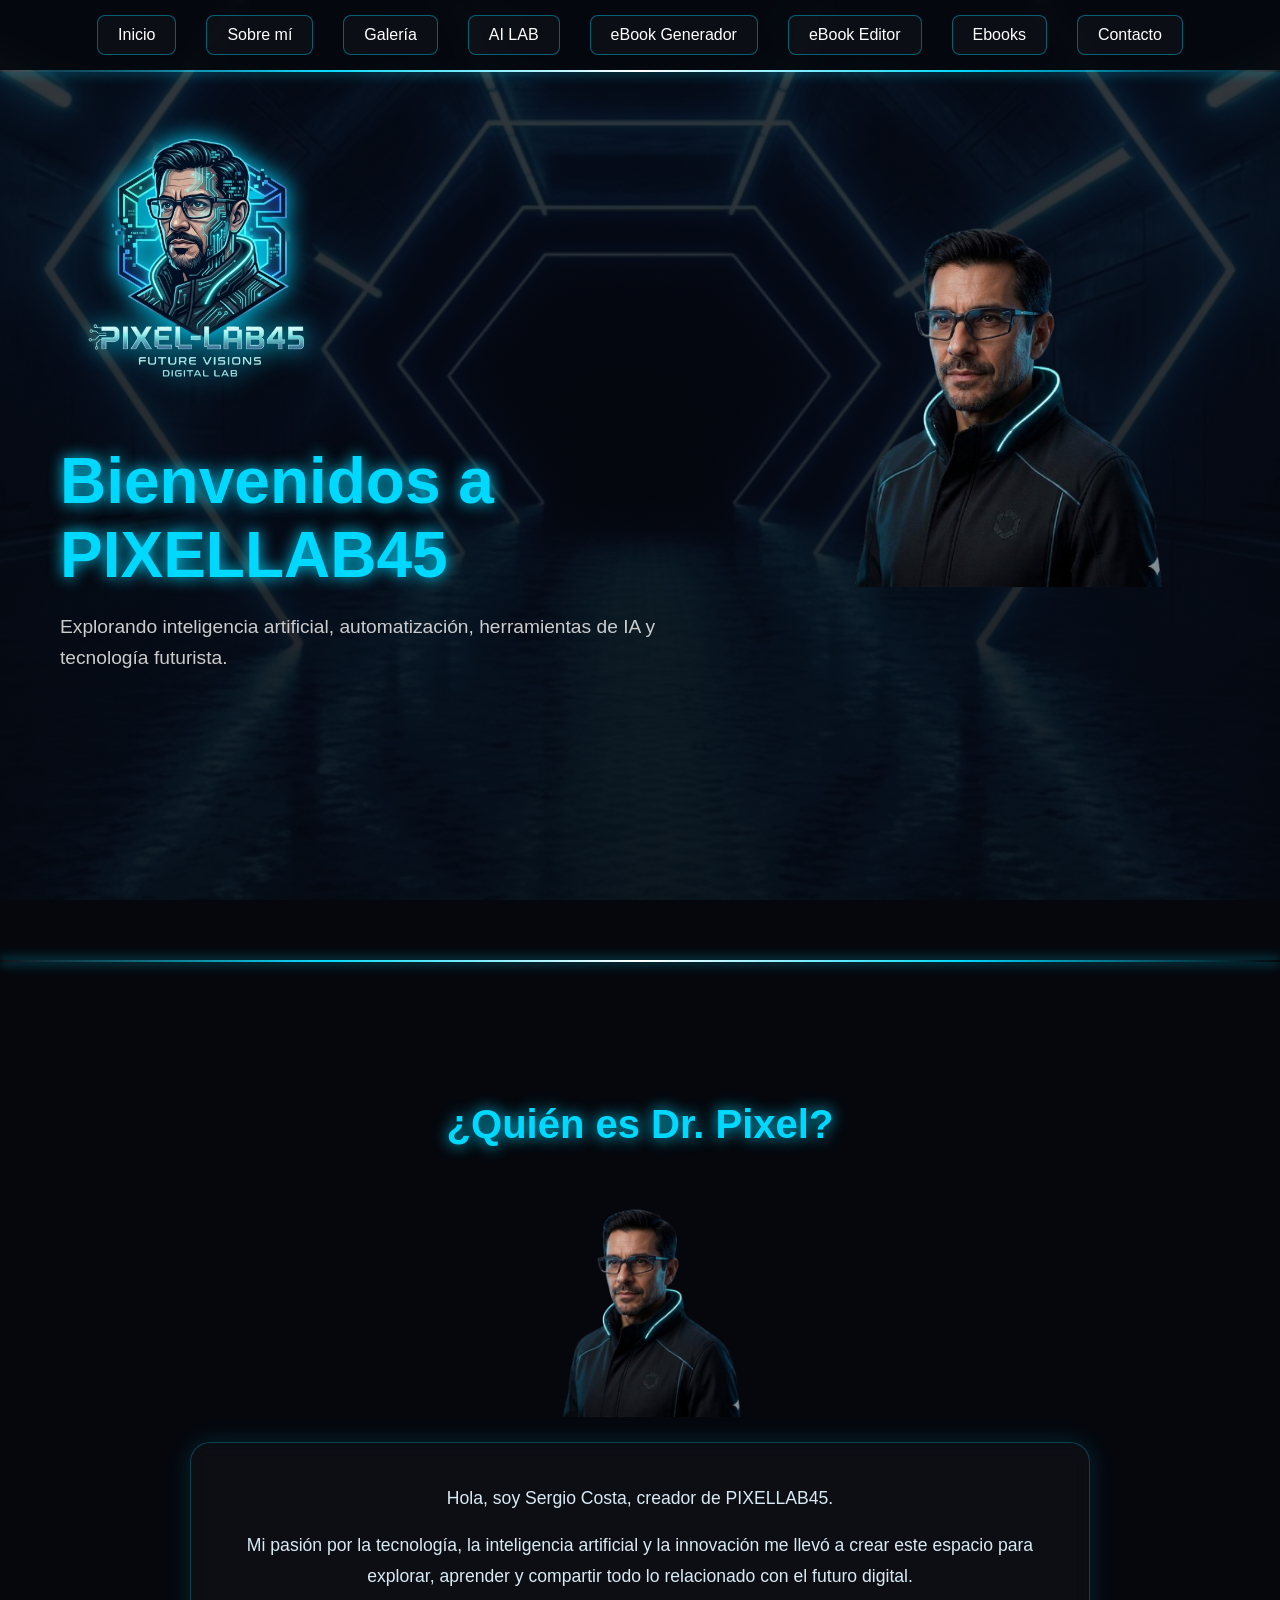
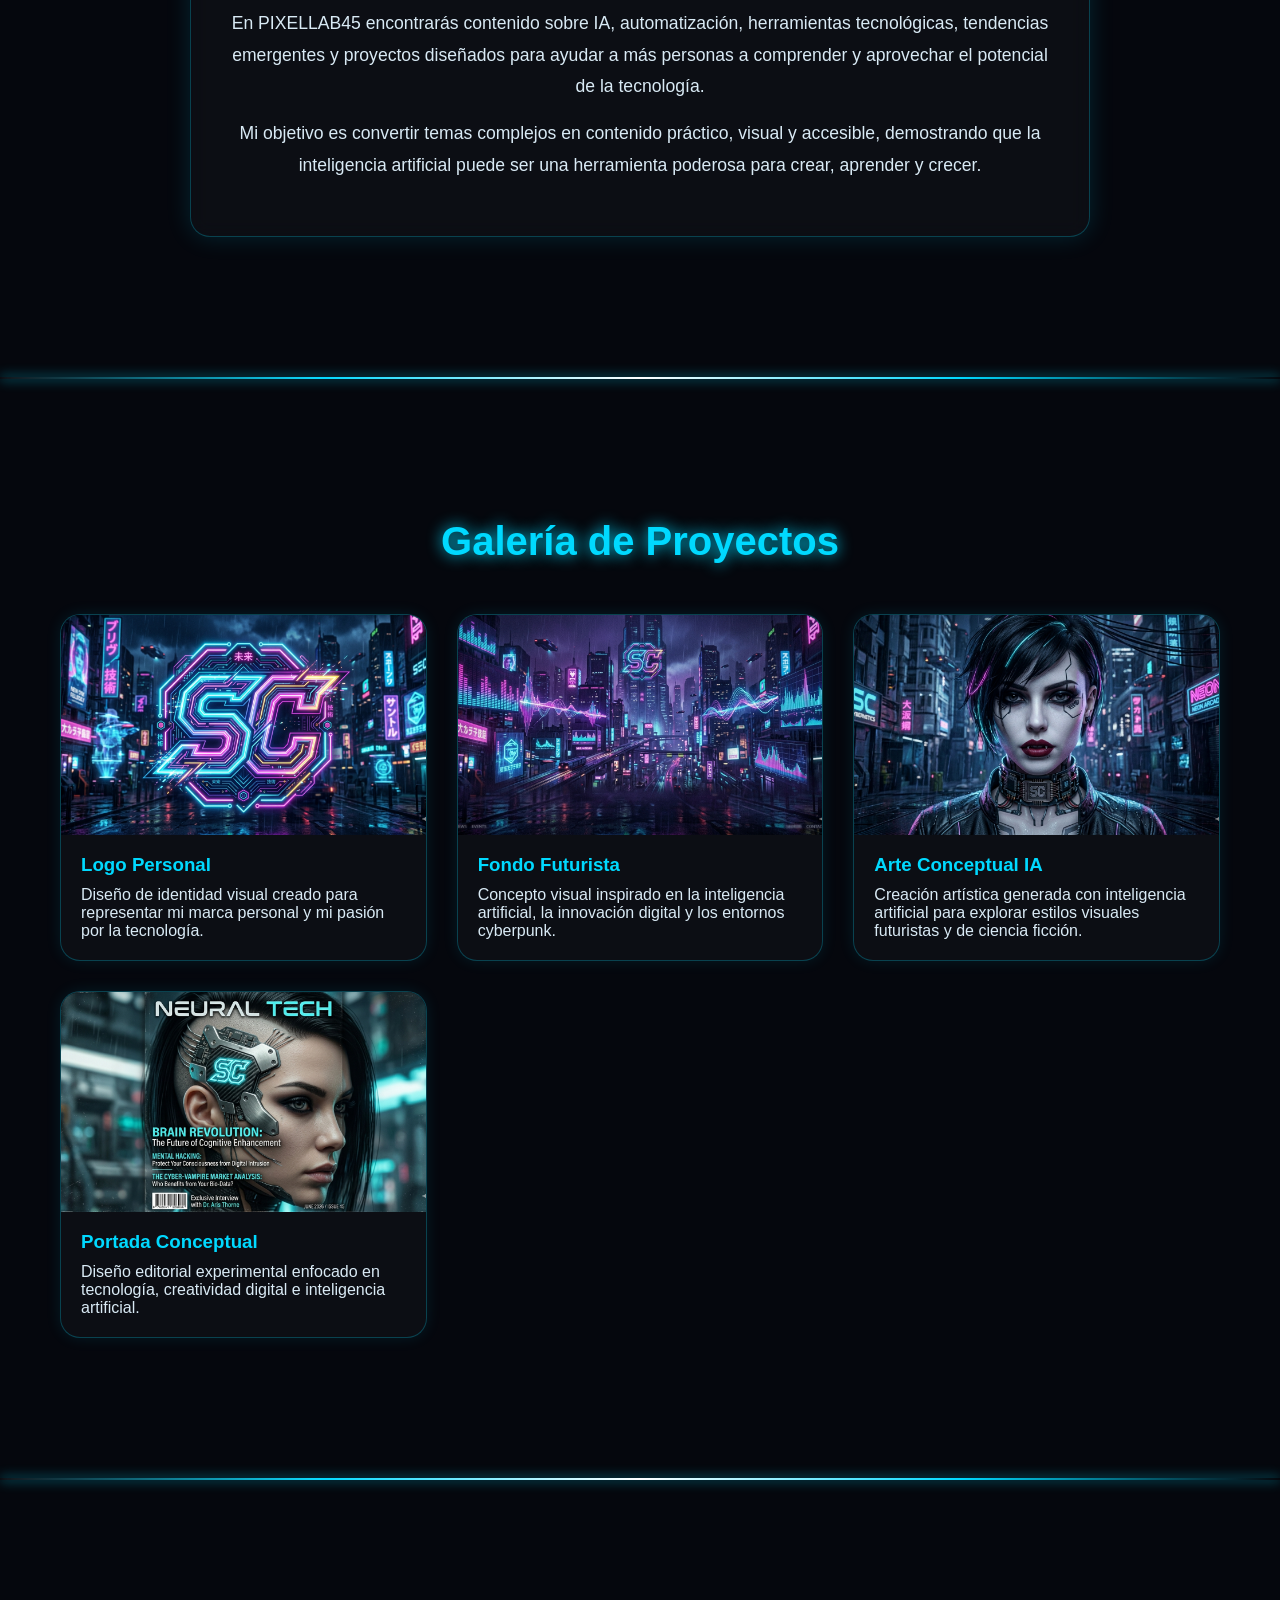
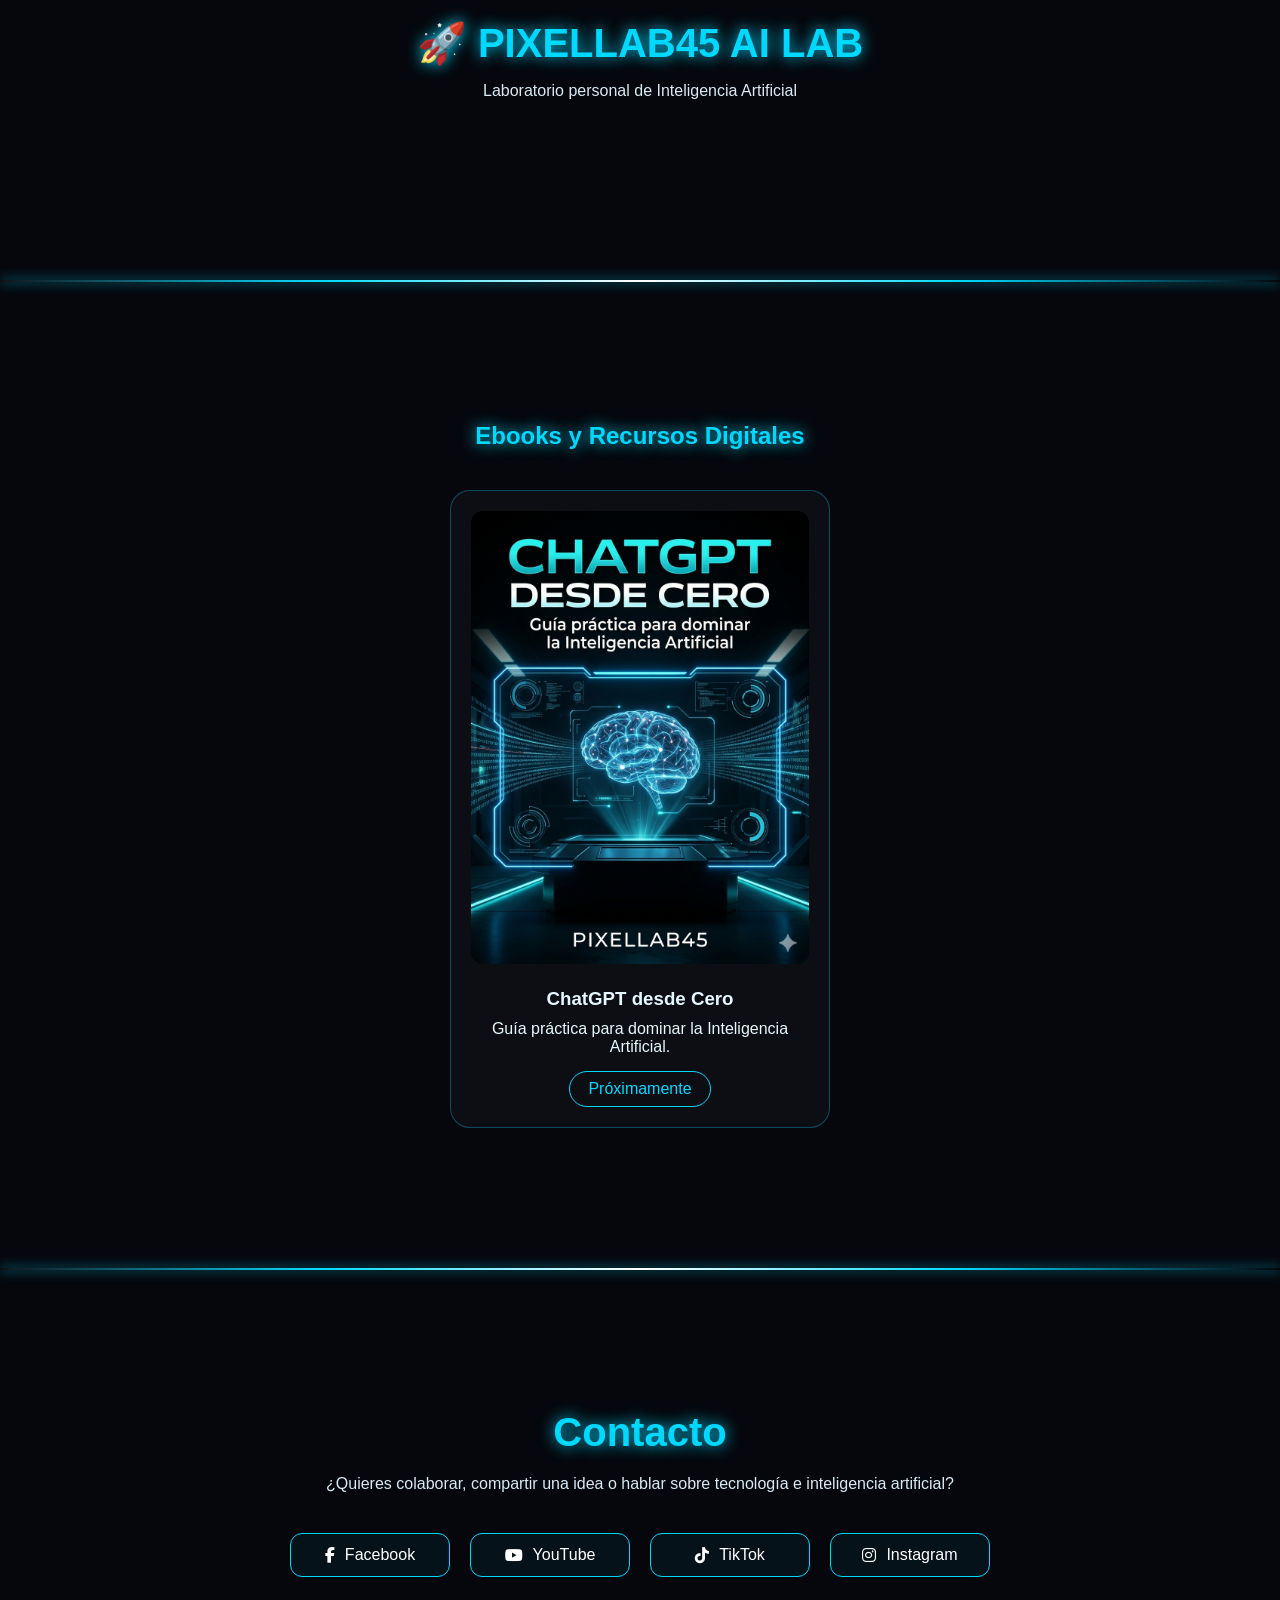
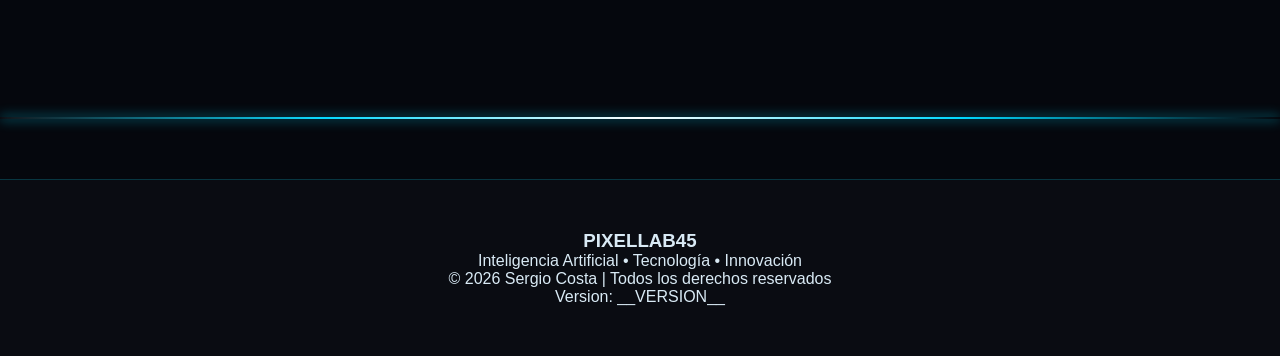
<file: index.html>
<!DOCTYPE html>  
<html lang="es">

<head>
  <meta charset="UTF-8">
 <meta name="viewport" content="width=device-width, initial-scale=1.0">

  <title>PIXELLAB45</title>

 
<link rel="stylesheet" href="ailab.css?v=__VERSION__">

<link rel="stylesheet" href="generador.css?v=__VERSION__">

<link rel="stylesheet" href="editor.css?v=__VERSION__">
  <link
    rel="stylesheet"
    href="https://cdnjs.cloudflare.com/ajax/libs/font-awesome/6.4.0/css/all.min.css">
</head>

<body>

  <!-- NAVBAR -->
  <header class="navbar">
    <button class="menu-toggle" onclick="toggleMenu()">
  ☰
    </button>
    <nav class="nav-links">
      <a href="#inicio">Inicio</a>
      <a href="#sobre-mi">Sobre mí</a>
      <a href="#galeria">Galería</a>
      <a href="ailab.html">AI LAB</a>
      <a href="generador.html">eBook Generador</a>
      <a href="editor.html">eBook Editor</a>
      <a href="#ebooks">Ebooks</a>
      <a href="#contacto">Contacto</a>
    </nav>
  </header>

  <!-- DIVISORIA -->
  <div class="divider"></div>

  <!-- HERO -->
  <section id="inicio" class="hero">
<div class="hero-content">

  <div class="hero-content">

  <div class="hero-left">

    <img
      src="assets/img/logo.png"
      alt="PIXELLAB45 Logo"
      class="hero-logo">

    <div class="hero-text">

      <h1>Bienvenidos a PIXELLAB45</h1>

      <p>
        Explorando inteligencia artificial,
        automatización, herramientas de IA
        y tecnología futurista.
      </p>

    </div>

  </div>

  <div class="hero-right">

    <img
      src="assets/img/avatar.png"
      alt="Avatar PIXELLAB45"
      class="avatar">

  </div>

</div>

</section>
  <div class="section-divider"></div>
  <section id="sobre-mi" class="about">

  <h2>¿Quién es Dr. Pixel?</h2>

    <img
      src="assets/img/avatar.png"
      alt="Dr. Pixel"
      class="about-avatar">
  <div class="about-card">

    <div class="about-text">
<p>
  Hola, soy Sergio Costa, creador de PIXELLAB45.
</p>

<p>
  Mi pasión por la tecnología, la inteligencia artificial y la innovación me llevó a crear este espacio para explorar, aprender y compartir todo lo relacionado con el futuro digital.
</p>

<p>
  En PIXELLAB45 encontrarás contenido sobre IA, automatización, herramientas tecnológicas, tendencias emergentes y proyectos diseñados para ayudar a más personas a comprender y aprovechar el potencial de la tecnología.
</p>

<p>
  Mi objetivo es convertir temas complejos en contenido práctico, visual y accesible, demostrando que la inteligencia artificial puede ser una herramienta poderosa para crear, aprender y crecer.
</p>

    </div>

  </div>

</section>

<div class="section-divider"></div>
  <section id="galeria" class="gallery">

  <h2>Galería de Proyectos</h2>

  <div class="gallery-grid">

    <div class="project-card">
  <img src="assets/img/projecto1.png" alt="Logo Personal">
  <h3>Logo Personal</h3>
  <p>Diseño de identidad visual creado para representar mi marca personal y mi pasión por la tecnología.</p>
</div>

<div class="project-card">
  <img src="assets/img/projecto2.png" alt="Fondo Futurista">
  <h3>Fondo Futurista</h3>
  <p>Concepto visual inspirado en la inteligencia artificial, la innovación digital y los entornos cyberpunk.</p>
</div>

<div class="project-card">
  <img src="assets/img/projecto3.png" alt="Arte Conceptual IA">
  <h3>Arte Conceptual IA</h3>
  <p>Creación artística generada con inteligencia artificial para explorar estilos visuales futuristas y de ciencia ficción.</p>
</div>

<div class="project-card">
  <img src="assets/img/projecto4.png" alt="Portada Conceptual">
  <h3>Portada Conceptual</h3>
  <p>Diseño editorial experimental enfocado en tecnología, creatividad digital e inteligencia artificial.</p>
</div>
  </div>

</section>
  <div class="section-divider"></div>

<section id="ai-lab" class="ai-lab">

  <h2>🚀 PIXELLAB45 AI LAB</h2>

  <p class="ai-subtitle">
    Laboratorio personal de Inteligencia Artificial
  </p>

  <div class="ai-grid">

  </div>

</section>
<div class="section-divider"></div>

<section id="ebooks" class="ebooks">

  <h2>Ebooks y Recursos Digitales</h2>

  <div class="ebook-card">

    <img
      src="assets/img/ebook-chatgpt-desde-cero.png"
      alt="ChatGPT desde Cero"
      class="ebook-cover">

    <h3>ChatGPT desde Cero</h3>

    <p>
      Guía práctica para dominar la Inteligencia Artificial.
    </p>

    <span class="coming-soon">
      Próximamente
    </span>

  </div>

</section>
<div class="section-divider"></div>
  <section id="contacto" class="contact">

  <h2>Contacto</h2>

  <p>
    ¿Quieres colaborar, compartir una idea o hablar sobre tecnología e inteligencia artificial?
  </p>
<div class="contact-buttons">

  <a href="https://facebook.com/PixelLab45"
     target="_blank"
     class="contact-btn">
    <i class="fab fa-facebook-f"></i>
    Facebook
  </a>

  <a href="https://youtube.com/@Pixel_Lab45"
     target="_blank"
     class="contact-btn">
    <i class="fab fa-youtube"></i>
    YouTube
  </a>

  <a href="https://tiktok.com/@pixel-lavb45"
     target="_blank"
     class="contact-btn">
    <i class="fab fa-tiktok"></i>
    TikTok
  </a>

  <a href="https://instagram.com/pixel_lab45"
     target="_blank"
     class="contact-btn">
    <i class="fab fa-instagram"></i>
    Instagram
  </a>

</div>

</section>

<div class="section-divider"></div>
  <footer class="footer">

  <div class="footer-content">

    <h3>PIXELLAB45</h3>

    <p>
      Inteligencia Artificial • Tecnología • Innovación
    </p>

    <p class="footer-copy">
      © 2026 Sergio Costa | Todos los derechos reservados
    </p>
  <p id="versionSistema">Version: __VERSION__</p>
  </div>

  </footer>
  <script src="https://js.puter.com/v2/"></script>
<script src="pixellab45-core.js?v=__VERSION__"></script>

<script src="generador.js?v=__VERSION__"></script>

<script src="ailab.js?v=__VERSION__"></script>

<script src="editor.js?v=__VERSION__"></script>
                        
</body>

                   </html>
</file>
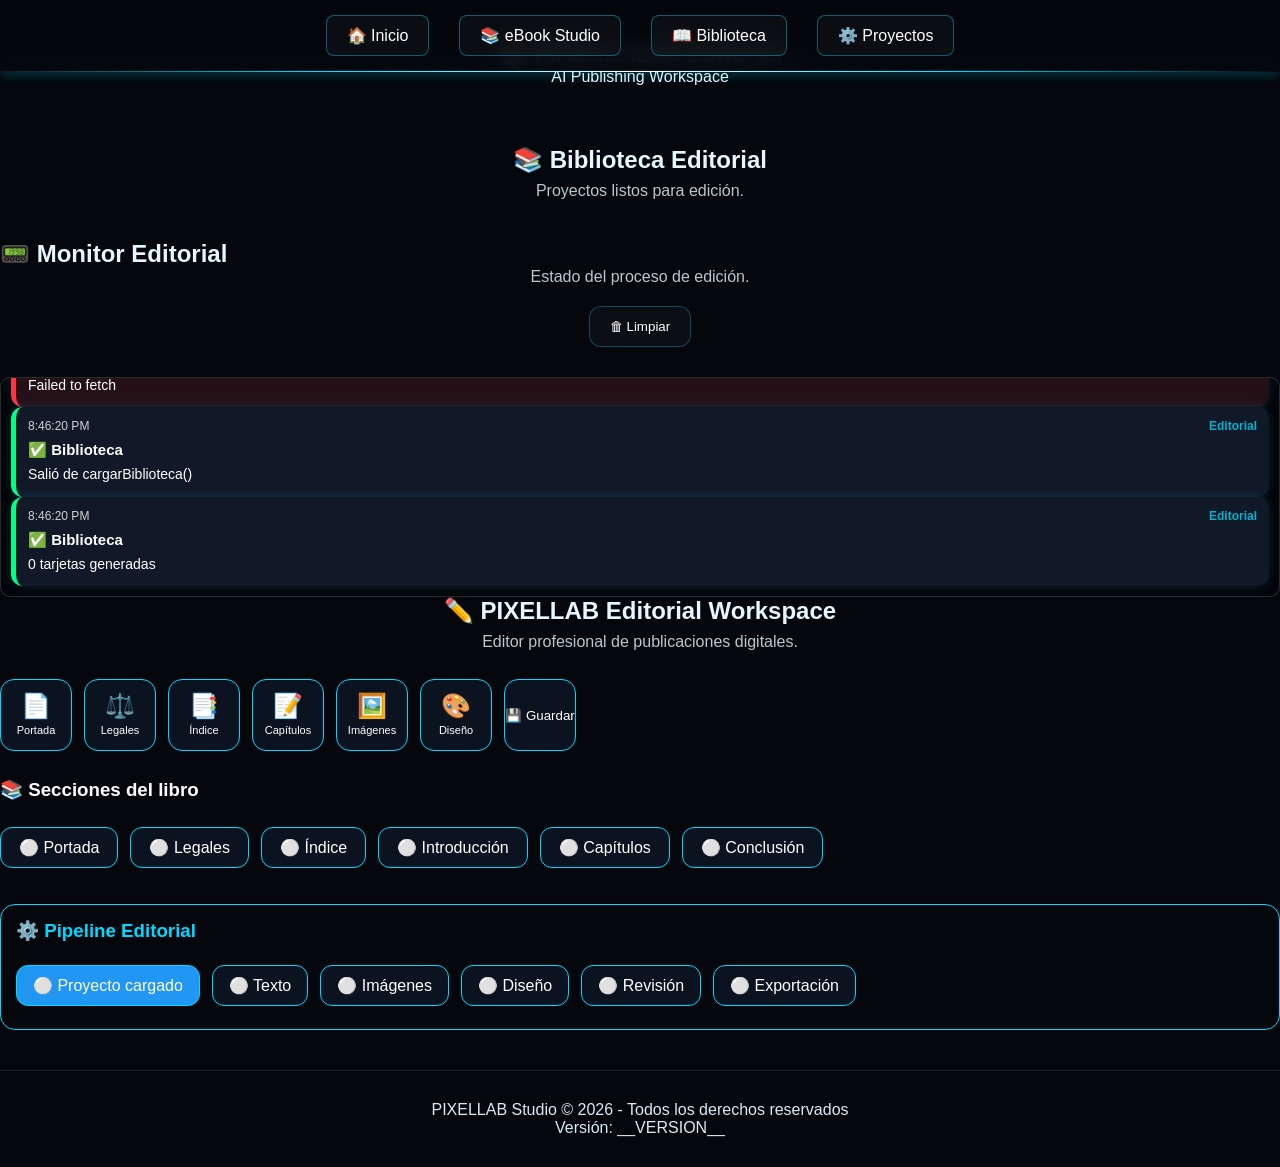
<file: editor.html>
<!DOCTYPE html>
<html lang="es">

<head>

<meta charset="UTF-8">

<meta name="viewport" content="width=device-width, initial-scale=1.0">

<title>PIXELLAB45 Editorial Studio</title>




<link rel="stylesheet" href="ailab.css?v=__VERSION__">

<link rel="stylesheet" href="generador.css?v=__VERSION__">

<link rel="stylesheet" href="editor.css?v=__VERSION__">


<link rel="stylesheet"
href="https://cdnjs.cloudflare.com/ajax/libs/font-awesome/6.4.0/css/all.min.css">

<script src="https://js.puter.com/v2/"></script>

</head>


<body>


<header class="navbar">

<button class="menu-toggle" onclick="toggleMenu()">
☰
</button>


<nav class="nav-links">

<a href="index.html">
🏠 Inicio
</a>


<a href="#">
📚 eBook Studio
</a>


<a href="#">
📖 Biblioteca
</a>


<a href="#">
⚙️ Proyectos
</a>


</nav>

</header>


<div class="divider"></div>


<section class="ailab-hero">

<h1>
📚 PIXELLAB45 Editorial
</h1>


<p>
AI Publishing Workspace
</p>

</section>



<section id="editorial">


<!-- ===============================
     BIBLIOTECA EDITORIAL
================================ -->

<div id="editorBiblioteca">

    <h2 class="editor-title">
        📚 Biblioteca Editorial
    </h2>

    <p class="editor-subtitle">
        Proyectos listos para edición.
    </p>

    <div id="bibliotecaEditorial" class="biblioteca-grid">

        <!-- Las tarjetas se generan dinámicamente desde
             mostrarProyectosEditorial() -->

    </div>

</div>


 <!-- ===============================
     MONITOR EDITORIAL
================================ -->

<h2>
📟 Monitor Editorial
</h2>

<p class="editor-subtitle">
Estado del proceso de edición.
</p>

<div class="gallery-filters">

    <button
        class="boton-accion"
        onclick="limpiarMonitorPIXELLAB('editor')">

        🗑 Limpiar

    </button>

</div>

<div
    id="monitorEditor"
    class="scroll-box">

</div>

   <!-- ===============================
     ZONA DEL EDITOR
================================ -->

<div id="editorTrabajo" style="display:block;">

    <h2 class="editor-title">
        ✏️ PIXELLAB Editorial Workspace
    </h2>

    <p class="editor-subtitle">
        Editor profesional de publicaciones digitales.
    </p>
<!-- BOTONERA PRINCIPAL -->
<div class="editor-toolbar-scroll">

    <div class="editor-toolbar-editor" id="editorToolbar">

         <button class="editor-menu" onclick="editarPortada()">
        <span>📄</span>
        <small>Portada</small>
    </button>

    <button class="editor-menu">
        <span>⚖️</span>
        <small>Legales</small>
    </button>

    <button class="editor-menu">
        <span>📑</span>
        <small>Índice</small>
    </button>

    <button class="editor-menu">
        <span>📝</span>
        <small>Capítulos</small>
    </button>

    <button class="editor-menu">
        <span>🖼️</span>
        <small>Imágenes</small>
    </button>

    <button class="editor-menu">
        <span>🎨</span>
        <small>Diseño</small>
    </button>
    
    <button 
    class="editor-menu"
    onclick="guardarLibro()">

    💾 Guardar

</button>

    <button class="editor-menu" id="btnVolverEditor" style="display:none;">
        <span>⬅</span>
        <small>Volver</small>
    </button>

    </div>

</div>


<!-- BOTONERA EDICIÓN -->

<div id="botoneraEdicion"></div>
        
    <!-- ==========================
     BOTONERA ESTILOS TEXTO
========================== -->

<div id="editorControles" style="display:none;">

</div>
    <div class="pipeline-secciones-editor">

    <h3>📚 Secciones del libro</h3>

    <div class="pipeline-scroll">

        <div class="pipeline-items">

            <p id="editorPortada">
                ⚪ Portada
            </p>

            <p id="editorLegales">
                ⚪ Legales
            </p>

            <p id="editorIndice">
                ⚪ Índice
            </p>

            <p id="editorIntroduccion">
                ⚪ Introducción
            </p>

            <p id="editorCapitulos">
                ⚪ Capítulos
            </p>

            <p id="editorConclusion">
                ⚪ Conclusión
            </p>

        </div>

    </div>

</div>
        <!-- PIPELINE -->

<div class="pipeline-editor">

    <h3>
        ⚙️ Pipeline Editorial
    </h3>

    <div class="pipeline-scroll">

        <div class="pipeline-items">

            <p id="editorProyecto">
                ⚪ Proyecto cargado
            </p>

            <p id="editorTexto">
                ⚪ Texto
            </p>

            <p id="editorImagenes">
                ⚪ Imágenes
            </p>

            <p id="editorDiseno">
                ⚪ Diseño
            </p>

            <p id="editorRevision">
                ⚪ Revisión
            </p>

            <p id="editorExportacion">
                ⚪ Exportación
            </p>

        </div>

    </div>

</div>

    <!-- LIENZO DEL EDITOR -->

    <div class="editor-canvas">

        <div id="paginaEditor">

            <!-- cargarLibroCompleto() construye aquí el libro -->

        </div>

    </div>

</div>

</section>





<!-- FOOTER -->

<footer style="text-align:center; padding:30px 0; margin-top:40px; border-top:1px solid rgba(255,255,255,0.1);">


<p>
PIXELLAB Studio &copy; 2026 - Todos los derechos reservados
</p>


<p id="versionSistema">
Versión: __VERSION__
</p>


</footer>




<script src="pixellab45-core.js?v=__VERSION__"></script>

<script src="generador.js?v=__VERSION__"></script>

<script src="ailab.js?v=__VERSION__"></script>

<script src="editor.js?v=__VERSION__"></script>
    





</body>

</html>
</file>
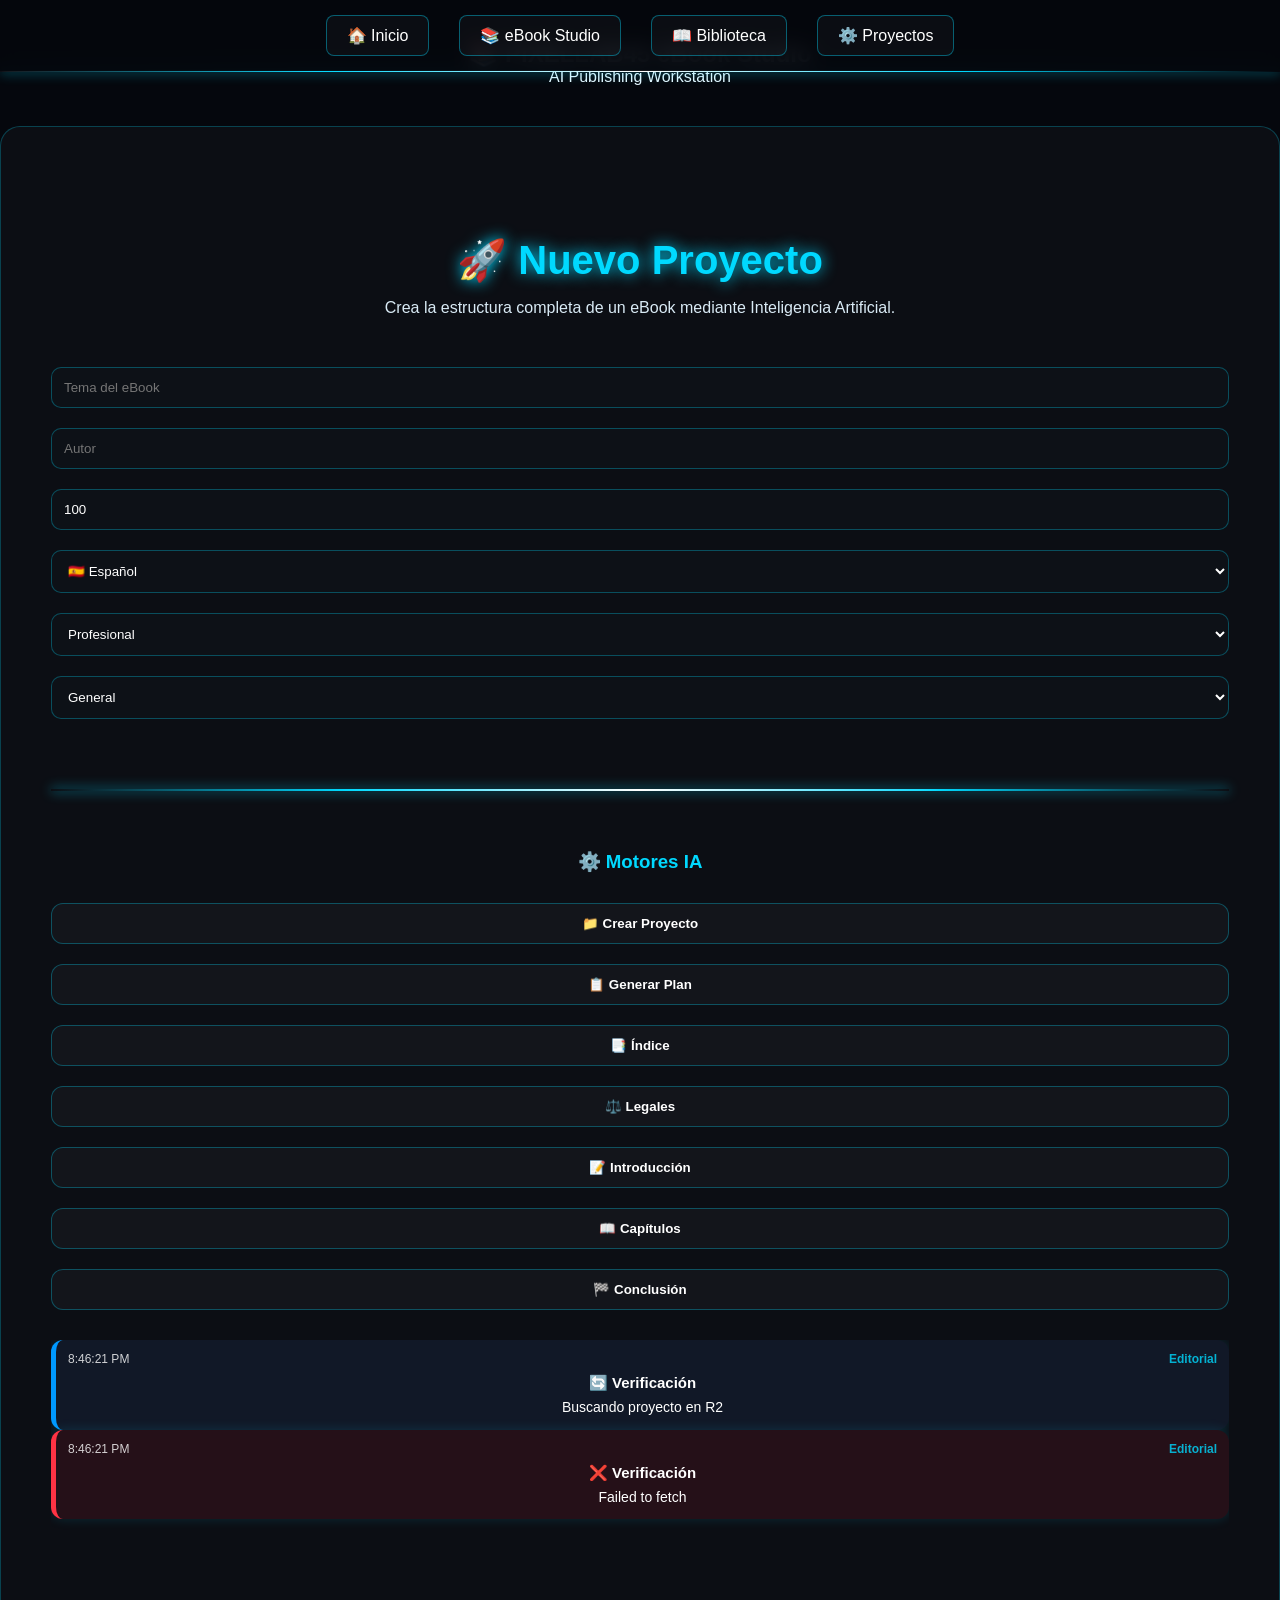
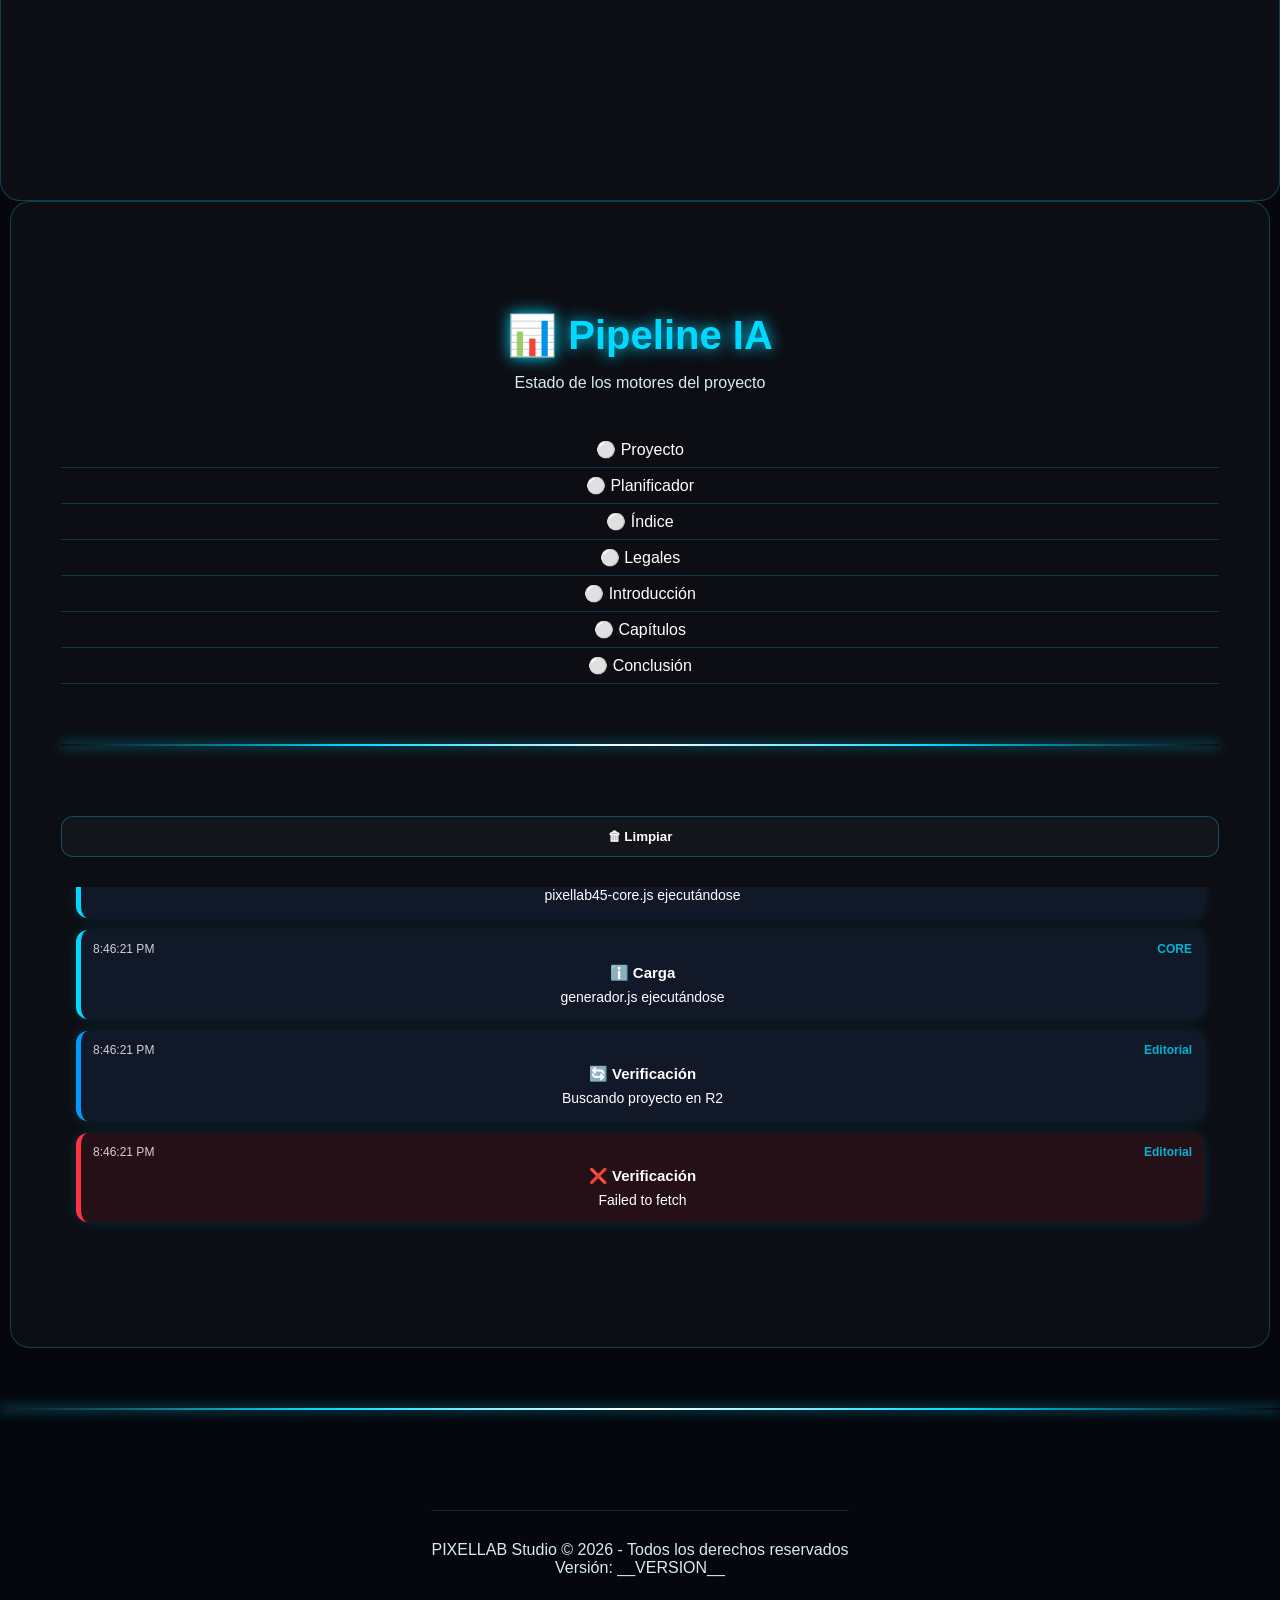
<file: generador.html>
<!DOCTYPE html>
<html lang="es">

<head>

<meta charset="UTF-8">

<meta name="viewport" content="width=device-width, initial-scale=1.0">

<title>PIXELLAB45 eBook Studio - Generador</title>

<link rel="stylesheet" href="ailab.css?v=__VERSION__">

<link rel="stylesheet" href="generador.css?v=__VERSION__">

<link rel="stylesheet"
href="https://cdnjs.cloudflare.com/ajax/libs/font-awesome/6.4.0/css/all.min.css">

<script src="https://js.puter.com/v2/"></script>

</head>


<body>


<header class="navbar">

<button class="menu-toggle" onclick="toggleMenu()">
☰
</button>


<nav class="nav-links">

<a href="index.html">
🏠 Inicio
</a>

<a href="#">
📚 eBook Studio
</a>

<a href="#">
📖 Biblioteca
</a>

<a href="#">
⚙️ Proyectos
</a>

</nav>

</header>


<div class="divider"></div>



<section class="ailab-hero">

<h1>
📚 PIXELLAB45 eBook Studio
</h1>

<p>
AI Publishing Workstation
</p>

</section>



<!-- =============================== -->
<!-- GENERADOR DE EBOOK -->
<!-- =============================== -->


<div class="ai-grid">

<div class="ai-card">


<section class="ai-lab">


<h2>
🚀 Nuevo Proyecto
</h2>


<p class="ai-subtitle">
Crea la estructura completa de un eBook mediante Inteligencia Artificial.
</p>



<input
id="temaEbook"
type="text"
placeholder="Tema del eBook">



<input
id="autorEbook"
type="text"
placeholder="Autor">



<input
id="paginasEbook"
type="number"
value="100"
min="10"
max="1000">



<select id="idiomaEbook">

<option value="Español">
🇪🇸 Español
</option>

<option value="English">
🇺🇸 English
</option>

<option value="Português">
🇧🇷 Português
</option>

<option value="Français">
🇫🇷 Français
</option>

<option value="Italiano">
🇮🇹 Italiano
</option>

</select>



<select id="tonoEbook">

<option>Profesional</option>
<option>Técnico</option>
<option>Académico</option>
<option>Inspirador</option>
<option>Educativo</option>

</select>



<select id="publicoEbook">

<option>General</option>
<option>Principiantes</option>
<option>Intermedio</option>
<option>Avanzado</option>
<option>Profesionales</option>

</select>



<div class="section-divider"></div>



<h3>
⚙️ Motores IA
</h3>



<div class="gallery-filters">


<button id="btnProyecto"
class="boton-accion"
onclick="crearProyecto()">

📁 Crear Proyecto

</button>



<button id="btnPlan"
class="boton-accion"
onclick="generarPlan2()">

📋 Generar Plan

</button>



<button id="btnIndice"
class="boton-accion"
onclick="generarIndice()">

📑 Índice

</button>



<button id="btnLegales"
class="boton-accion"
onclick="generarLegales()">

⚖️ Legales

</button>



<button id="btnIntroduccion"
class="boton-accion"
onclick="generarIntroduccion()">

📝 Introducción

</button>



<button id="btnCapitulos"
class="boton-accion"
onclick="generarCapitulos()">

📖 Capítulos

</button>



<button id="btnConclusion"
class="boton-accion"
onclick="generarConclusion()">

🏁 Conclusión

</button>


</div>


<div id="estadoEditorial"
class="estado-editorial">
</div>


<div id="monitorBotonera" class="scroll-box"  class="scroll-box" style="height:350px; width:100%; margin-top: 10px;">
</div>


<div id="errorEditorial"
class="error-editorial"
style="display:none;">
</div>



</section>

</div>

</div>




<!-- =============================== -->
<!-- 2. PIPELINE & MONITOR (INDEPENDIENTE) -->
<!-- =============================== -->
<div class="ai-grid" style="width: 100%; max-width: none; padding: 0 10px; box-sizing: border-box; margin-bottom: 20px;">
  <div class="ai-card" style="width: 100%;">
    <section class="ai-lab">

      <h2>📊 Pipeline IA</h2>

      <p class="ai-subtitle">
        Estado de los motores del proyecto
      </p>

      <div class="scroll-box">
        <p id="estadoProyecto">⚪ Proyecto</p>
        <p id="estadoPlan">⚪ Planificador</p>
        <p id="estadoIndice">⚪ Índice</p>
        <p id="estadoLegales">⚪ Legales</p>
        <p id="estadoIntro">⚪ Introducción</p>
        <p id="estadoCapitulos">⚪ Capítulos</p>
        <p id="estadoConclusion">⚪ Conclusión</p>
      </div>

      <div class="section-divider"></div>

      <div class="gallery-filters">
        <button class="boton-accion" onclick="limpiarMonitorPIXELLAB()">
          🗑 Limpiar
        </button>
      </div>

      <div id="monitorPIXELLAB" class="scroll-box" style="height:350px; width:100%; margin-top: 10px;"></div>

    </section>
  </div>
</div>

<div class="section-divider"></div>



<div class="gallery-filters">


<footer>


<p>
PIXELLAB Studio © 2026 - Todos los derechos reservados
</p>


<p id="versionSistema">
Versión: __VERSION__
</p>


</footer>




<script src="pixellab45-core.js?v=__VERSION__"></script>

<script src="generador.js?v=__VERSION__"></script>

<script src="ailab.js?v=__VERSION__"></script>

<script src="editor.js?v=__VERSION__"></script>


</body>

</html>
</file>
<file: ailab.css>
html{    
    scroll-behavior:smooth;
}

*{
    margin:0;
    padding:0;
    box-sizing:border-box;
}

body{
    background:#05070d;
    color:#e6f7ff;
    font-family:Arial,sans-serif;
    overflow-x:hidden;
}
/* =========================
   NAVBAR
========================= */

.navbar{
    position:fixed;
    top:0;
    left:0;
    width:100%;

    padding:15px 40px;

    display:flex;
    justify-content:center;
    align-items:center;

    background:rgba(5,7,13,.9);
    backdrop-filter:blur(10px);

    z-index:1000;
}


.nav-links{

    display:flex;

    gap:30px;

}


.nav-links a{

    color:#ffffff;

    text-decoration:none;

    padding:10px 20px;

    border:1px solid rgba(0,217,255,.4);

    border-radius:8px;

    background:rgba(255,255,255,.03);

}


/* Botón hamburguesa */

.menu-toggle{

    display:none;

}


/* =========================
   MENU MOBILE
========================= */

.menu-toggle{
    display:none;
}

@media (max-width:768px){

    .navbar{
        justify-content:space-between;
        padding:15px 20px;
    }

    .menu-toggle{
        display:block;
        background:none;
        border:none;
        color:#00d9ff;
        font-size:2rem;
        cursor:pointer;
        z-index:2001;
    }

    .nav-links{
        display:none;
        position:absolute;
        top:70px;
        left:0;
        width:100%;
        flex-direction:column;
        align-items:center;
        gap:12px;
        padding:20px;
        background:#05070d;
        border-top:1px solid rgba(0,217,255,.3);
        z-index:2000;
    }

    .nav-links.active{
        display:flex;
    }

}

/* =========================
   DIVIDER
========================= */

.divider{

    position:fixed;

    top:70px;
    left:0;

    width:100%;
    height:2px;

    background:linear-gradient(
        90deg,
        transparent,
        #00d9ff,
        #ffffff,
        #00d9ff,
        transparent
    );

    box-shadow:0 0 12px #00d9ff;

    overflow:hidden;

    z-index:999;

}

.divider::after{

    content:"";

    position:absolute;

    width:25%;
    height:100%;

    background:rgba(255,255,255,.5);

    filter:blur(6px);

    animation:scan 2s linear infinite;

}

@keyframes scan{

    0%{
        transform:translateX(-120%);
    }

    100%{
        transform:translateX(420%);
    }

}

/* =========================
   HERO
========================= */

section{
    scroll-margin-top:140px;
}

.hero{

    min-height:100vh;

    padding:120px 60px 60px;

    display:flex;
    flex-direction:column;

    background:
        linear-gradient(
            rgba(5,7,13,.80),
            rgba(5,7,13,.90)
        ),
        url("assets/img/tunnel.jpg");

    background-size:cover;
    background-position:center;
    background-repeat:no-repeat;
    background-attachment:fixed;

}

.hero-logo{

    width:280px;
    height:auto;

    margin-bottom:40px;

    filter:drop-shadow(0 0 12px #00d9ff);

}

.hero-content{

    display:flex;

    justify-content:space-between;

    align-items:center;

    gap:50px;

    position:relative;

    z-index:2;

}

.hero-logo{

    position:relative;

    z-index:2;

}

.hero-text{

    flex:1;

}

.hero-text h1{

    font-size:4rem;

    color:#00d9ff;

    text-shadow:0 0 15px #00d9ff;

    margin-bottom:20px;

}

.hero-text p{

    font-size:1.2rem;

    color:#cccccc;

    line-height:1.6;

    max-width:650px;

}

.hero-right{

    display:flex;

    justify-content:center;

    align-items:center;

}

.avatar{

    width:380px;

    height:auto;

    border:none;

    border-radius:0;

    box-shadow:none;

}

.hero-content{

    position:relative;

    z-index:2;

}

.hero-logo{

    position:relative;

    z-index:2;

}
.hero-left{
    flex:1;
}

/* =========================
   HERO MOBILE IGUAL AL DISEÑO ORIGINAL
========================= */

@media(max-width:768px){

    .hero-content{
        flex-direction:row;
        justify-content:space-between;
        align-items:center;
        gap:10px;
    }

    .hero-left{
        flex:1;
    }

    .hero-logo{
        width:100px;
        margin-bottom:10px;
    }

    .hero-text h1{
        font-size:1.3rem;
    }

    .hero-text p{
        font-size:0.85rem;
    }

    .hero-right{
        flex:0 0 auto;
    }

    .avatar{
        width:120px;
    }

}
.ailab-hero{
    padding:40px 60px;
    text-align:center;
}


/* MÓVIL */
@media(max-width:768px){

    .ailab-hero{
        padding-top:90px;
    }

}
/* =========================
   SECTION DIVIDER
========================= */

.section-divider{

    height:2px;
    width:100%;

    margin:60px 0;

    background:linear-gradient(
        90deg,
        transparent,
        #00d9ff,
        #ffffff,
        #00d9ff,
        transparent
    );

    box-shadow:0 0 12px #00d9ff;

    position:relative;
    overflow:hidden;

}

.section-divider::after{

    content:"";

    position:absolute;

    width:25%;
    height:100%;

    background:rgba(255,255,255,.4);

    filter:blur(6px);

    animation:scan 2s linear infinite;

}
/* =========================
   ABOUT
========================= */

section{
    scroll-margin-top:140px;
}

.about{

    padding:80px 60px;

}

.about h2{

    text-align:center;

    color:#00d9ff;

    font-size:2.5rem;

    margin-bottom:50px;

    text-shadow:0 0 15px #00d9ff;

}

.about-card{

    display:flex;

    flex-direction:column;

    align-items:center;

    text-align:center;

    max-width:900px;

    margin:auto;

    padding:40px;

    background:rgba(255,255,255,.03);

    border:1px solid rgba(0,217,255,.25);

    border-radius:20px;

    backdrop-filter:blur(10px);

    box-shadow:0 0 25px rgba(0,217,255,.15);

}

.about-avatar{

    width:220px;

    height:auto;

    margin:0 auto 25px auto;

    display:block;

}

.about-text{

    flex:1;

}

.about-text p{

    font-size:1.1rem;

    line-height:1.8;

    color:#d9eaf5;

    margin-bottom:15px;

}
/* =========================
   GALERÍA
========================= */

section{
    scroll-margin-top:140px;
}

.gallery{

    padding:80px 60px;

}

.gallery h2{

    text-align:center;

    font-size:2.5rem;

    color:#00d9ff;

    margin-bottom:50px;

    text-shadow:0 0 15px #00d9ff;

}

.gallery-grid{

    display:grid;

    grid-template-columns:repeat(auto-fit, minmax(280px,1fr));

    gap:30px;

}

.project-card{

    background:rgba(255,255,255,.03);

    border:1px solid rgba(0,217,255,.25);

    border-radius:20px;

    overflow:hidden;

    transition:.3s;

    box-shadow:0 0 15px rgba(0,217,255,.1);

}

.project-card:hover{

    transform:translateY(-5px);

    box-shadow:
        0 0 20px rgba(0,217,255,.3),
        0 0 40px rgba(0,217,255,.2);

}

.project-card img{

    width:100%;

    height:220px;

    object-fit:cover;

}

.project-card h3{

    color:#00d9ff;

    padding:15px 20px 10px;

}

.project-card p{

    padding:0 20px 20px;

    color:#d9eaf5;

}
/* =========================
   CONTACTO
========================= */

section{
    scroll-margin-top:140px;
}

.contact{

    padding:80px 20px;

    text-align:center;

}

.contact h2{

    font-size:2.5rem;

    color:#00d9ff;

    margin-bottom:20px;

    text-shadow:0 0 15px #00d9ff;

}

.contact p{

    max-width:700px;

    margin:auto;

    margin-bottom:40px;

    color:#d9eaf5;

}

.contact-buttons{

    display:flex;

    justify-content:center;

    flex-wrap:wrap;

    gap:20px;

}

.contact-btn{

    display:flex;

    align-items:center;

    justify-content:center;

    gap:10px;

    padding:12px 24px;

    min-width:160px;

    white-space:nowrap;

    text-decoration:none;

    color:#ffffff;

    border:1px solid #00d9ff;

    border-radius:12px;

    background:rgba(0,217,255,.05);

    transition:all .3s ease;

}

.contact-btn:hover{

    color:#00d9ff;

    border-color:#00d9ff;

    box-shadow:
        0 0 10px #00d9ff,
        0 0 20px rgba(0,217,255,.5),
        0 0 30px rgba(0,217,255,.3);

    transform:translateY(-3px);

}

/* =========================
   FOOTER
========================= */

.footer{

    padding:50px 20px;

    text-align:center;

    border-top:1px solid rgba(0,217,255,.2);

    background:rgba(255,255,255,.02);

}

footer{

    text-align:center;

    padding:30px 0;

    margin-top:40px;

    border-top:1px solid rgba(255,255,255,.1);

    color:#d9eaf5;

}
/* =========================
   RESPONSIVE GENERAL INDEX
========================= */

@media (max-width:768px){

    .navbar{
        padding:10px;
    }

    .nav-links{
        gap:8px;
    }

    .nav-links a{
        font-size:.8rem;
        padding:6px 10px;
    }

    .divider{
        top:70px;
    }

    .hero{
        padding:100px 20px 40px;
    }

    .hero-content{
        flex-direction:column;
        text-align:center;
    }

    .hero-logo{
        width:180px;
        margin:0 auto 25px;
    }

    .hero-text h1{
        font-size:2rem;
    }

    .hero-text p{
        font-size:.95rem;
        max-width:100%;
    }

    .avatar{
        width:180px;
    }

    .about{
        padding:60px 20px;
    }

    .gallery{
        padding:60px 20px;
    }

    .contact{
        padding:60px 20px;
    }
}
/* =========================
   EBOOKS
========================= */

.ebooks{

    padding:80px 20px;
    text-align:center;

}

.ebooks h2{

    margin-bottom:40px;

    color:#00d9ff;

    text-shadow:0 0 15px #00d9ff;

}


.ebook-card{

    max-width:380px;

    margin:auto;

    padding:20px;

    border:1px solid rgba(0,217,255,.3);

    border-radius:20px;

    background:rgba(255,255,255,.03);

}


.ebook-cover{

    width:100%;

    max-width:340px;

    height:auto;

    border-radius:12px;

    margin-bottom:20px;

}


.ebook-card h3{

    margin-bottom:10px;

}


.coming-soon{

    display:inline-block;

    margin-top:15px;

    padding:8px 18px;

    border:1px solid #00d9ff;

    border-radius:30px;

    color:#00d9ff;

}
/* =========================
   AI LAB
========================= */

.ai-lab{

    padding:80px 20px;
    text-align:center;

}


.ai-lab h2{

    color:#00d9ff;

    font-size:2.5rem;

    text-shadow:0 0 15px #00d9ff;

    margin-bottom:15px;

}


.ai-subtitle{

    color:#d9eaf5;

    margin-bottom:40px;

}


.ai-grid{

    display:grid;

    grid-template-columns:repeat(auto-fit,minmax(280px,1fr));

    gap:25px;

    align-items:stretch;

}


.ai-card{

    padding:30px;

    border-radius:20px;

    background:rgba(255,255,255,.03);

    border:1px solid rgba(0,217,255,.25);

    transition:.3s;

}


.ai-card:hover{

    transform:translateY(-5px);

    box-shadow:
        0 0 15px rgba(0,217,255,.3),
        0 0 30px rgba(0,217,255,.15);

}


.ai-card h3{

    color:#00d9ff;

    margin-bottom:15px;

}


.ai-card p{

    color:#d9eaf5;

}


.ai-card input,
.ai-card select,
.ai-card textarea{

    width:100%;

    margin:10px 0;

    padding:12px;

    border-radius:10px;

    border:1px solid rgba(0,217,255,.3);

    background:#0d1117;

    color:white;

}


.ai-card button{

    width:100%;

    padding:12px;

    border:none;

    border-radius:10px;

    cursor:pointer;

    background:#00d9ff;

    color:#05070d;

    font-weight:bold;

    margin-top:10px;

}


.ai-card button:hover{

    box-shadow:
        0 0 10px #00d9ff,
        0 0 20px rgba(0,217,255,.4);

}
/* =========================
   RESULTADOS AI LAB
========================= */

#resultadoPrompt,
#resultadoGuion,
#resultadoIdeas,
#resultadoStoryboard,
#resultadoVisual{

    margin-top:20px;

    text-align:left;

    white-space:pre-wrap;

    color:#d9eaf5;

}


#resultadoImagen{

    margin-top:20px;

    color:#d9eaf5;

    text-align:left;

    white-space:pre-wrap;

}


#resultadoImagen img{

    width:100%;

    border-radius:15px;

    margin-top:10px;

}


/* =========================
   MENSAJES COPIADO
========================= */


#mensajeCopiado,
#mensajeGuionCopiado,
#mensajeIdeasCopiadas,
#mensajeStoryboard,
#mensajeVisual{

    margin-top:10px;

    color:#00d9ff;

    font-weight:bold;

    text-align:center;

}


/* =========================
   BOTONES PIXELLAB
========================= */

.pixellab-button{

    display:inline-block;

    width:100%;

    padding:12px;

    margin-top:10px;

    border-radius:10px;

    cursor:pointer;

    text-align:center;

    background:#00d9ff;

    color:#05070d;

    font-weight:bold;

}


.pixellab-button:hover{

    box-shadow:
        0 0 10px #00d9ff,
        0 0 20px rgba(0,217,255,.4);

}
/* =========================
   AI GALLERY
========================= */

.ai-gallery{

    padding:80px 20px;

    text-align:center;

}


.gallery-filters{

    display:flex;

    flex-wrap:wrap;

    justify-content:center;

    gap:12px;

    margin-bottom:30px;

}


.gallery-filters button{

    padding:12px 20px;

    border-radius:12px;

    border:1px solid rgba(0,217,255,.3);

    background:rgba(255,255,255,.03);

    color:white;

    cursor:pointer;

    transition:.3s;

}


.gallery-filters button:hover{

    box-shadow:
        0 0 10px #00d9ff,
        0 0 20px rgba(0,217,255,.3);

}


/* Contenedor de galería dinámica */

#galeriaDinamica{

    margin-top:30px;

}


/* =========================
   GALERIA COMPLETA
========================= */

#galeriaCompleta{

    display:flex;

    gap:12px;

    overflow-x:auto;

    overflow-y:hidden;

    padding:10px 0;

    scroll-behavior:smooth;

}


#galeriaCompleta .project-card{

    flex:0 0 250px;

    width:250px;

}


#galeriaCompleta img{

    width:100%;

    height:180px;

    object-fit:cover;

    border-radius:12px;

}


/* MOBILE */

@media(max-width:768px){

    #galeriaCompleta .project-card{

        flex:0 0 140px;

        width:140px;

    }


    #galeriaCompleta img{

        height:100px;

    }

}

.hero-content{
    display:flex !important;
    flex-direction:row !important;
    flex-wrap:nowrap !important;
}

.hero-left{
    width:60% !important;
}

.hero-right{
    width:40% !important;
}

/* =====================================
   PIXELLAB45 MONITOR GLOBAL
===================================== */


#monitorPIXELLAB{

    display:flex;

    flex-direction:column;

    gap:12px;

    padding:15px;

    overflow-y:auto;

    font-family:Arial,sans-serif;

}
#monitorEditor{

    height: 220px;

    overflow-y: auto;

    overflow-x: hidden;

    padding: 10px;

    border: 1px solid rgba(255,255,255,0.15);

    border-radius: 10px;

    background: rgba(0,0,0,0.25);
    

}



/* TARJETA */

.monitor-evento{

    background:#111827;

    border-left:5px solid #00d9ff;

    border-radius:12px;

    padding:12px;

    color:white;

    box-shadow:
    0 0 12px rgba(0,217,255,.15);

}



/* CABECERA */

.monitor-header{

    display:flex;

    justify-content:space-between;

    font-size:12px;

    opacity:.8;

}



.monitor-modulo{

    color:#00d9ff;

    font-weight:bold;

}



/* OPERACIÓN */

.monitor-operacion{

    margin-top:8px;

    font-weight:bold;

    font-size:15px;

}



/* MENSAJE */

.monitor-mensaje{

    margin-top:6px;

    font-size:14px;

    line-height:1.4;

    word-break:break-word;

}



/* NIVELES */

.monitor-ok{

    border-left-color:#00ff88;

}


.monitor-error{

    border-left-color:#ff3344;

    background:#251018;

}


.monitor-aviso{

    border-left-color:#ffaa00;

}
 

.monitor-info{

    border-left-color:#00d9ff;

}


.monitor-proceso{

    border-left-color:#0099ff;

}


.monitor-debug{

    border-left-color:#aa66ff;

}
</file>
<file: generador.css>
/* =====================================
   PIXELLAB45 - GENERADOR
===================================== */

/* Botonera de motores IA */

.gallery-filters{
    display:flex;
    flex-wrap:wrap;
    gap:10px;
    margin-top:20px;
}

.boton-accion{
    padding:12px 18px;
    border:1px solid #00d9ff;
    border-radius:8px;
    background:#05070d;
    color:#fff;
    cursor:pointer;
    transition:.3s;
}

.boton-accion:hover{
    background:#00d9ff;
    color:#05070d;
}

/* Estados de los botones */

.gallery-filters button{
    transition:all .3s ease;
}

.gallery-filters button.completo{
    background:#00ff66;
    color:#000;
    box-shadow:0 0 15px #00ff66;
}

.gallery-filters button.proceso{
    background:#009dff;
    color:#fff;
    box-shadow:0 0 15px #009dff;
}

.gallery-filters button.verde{
    background:lime !important;
    color:#000 !important;
}

.gallery-filters button.azul{
    background:#009dff;
    color:#fff;
    box-shadow:0 0 15px #009dff;
}

.gallery-filters button.amarillo{
    background:#ffc107;
    color:#000;
    box-shadow:0 0 15px #ffc107;
}

.gallery-filters button:disabled{
    cursor:not-allowed;
    opacity:.85;
}

#btnProyecto.verde{
    background:#00b050 !important;
    color:#000 !important;
    box-shadow:0 0 15px #00b050 !important;
}

/* Estado */

.estado-editorial{
    margin-top:20px;
}

.error-editorial{
    margin-top:15px;
    color:#ff6b6b;
}

/* Pipeline */

.scroll-box{
    overflow-y:auto;
}

.scroll-box p{
    color:#fff;
    padding:8px;
    border-bottom:1px solid rgba(0,217,255,.2);
}

/* ==============================
   PIPELINE
============================== */

.pipeline-editor{
    width:100%;
    margin-top:20px;
    padding:15px;
    background:#05070d;
    border:1px solid #00d9ff;
    border-radius:15px;
}

.pipeline-editor h3{
    color:#00d9ff;
    margin-bottom:15px;
}

.pipeline-items{
    display:flex;
    flex-direction:column;
    gap:8px;
}

.pipeline-items p{
    color:#fff;
    padding:8px 12px;
    border-bottom:1px solid rgba(0,217,255,.2);
}
</file>
<file: editor.css>
/* =========================================
   BOTONERA PRINCIPAL
========================================= */

.editor-toolbar-scroll{

    width:100%;

    overflow-x:auto;

    overflow-y:hidden;

    -webkit-overflow-scrolling:touch;

    padding:8px 0;

}

.editor-toolbar-editor{

    display:flex;

    flex-direction:row;

    flex-wrap:nowrap;

    gap:12px;

    width:max-content;

    min-width:100%;

}

/* =========================================
   BOTONES
========================================= */

.editor-menu{

    width:72px;

    height:72px;

    min-width:72px;

    flex:0 0 auto;

    display:flex;

    flex-direction:column;

    justify-content:center;

    align-items:center;

    gap:6px;

    border:none;

    border-radius:14px;

    background:#0b1220;

    color:#ffffff;

    border:1px solid #00d9ff;

    cursor:pointer;

    transition:.25s;

}

.editor-menu span{

    font-size:24px;

    line-height:1;

}

.editor-menu small{

    font-size:11px;

    white-space:nowrap;

}

.editor-menu:hover{

    background:#00d9ff22;

    transform:translateY(-2px);

}
/* =========================================
   PIPELINE - SECCIONES DEL LIBRO
========================================= */

.pipeline-secciones-editor{

    width:100%;

    margin:20px 0;

}

.pipeline-secciones-editor h3{

    margin-bottom:10px;

    color:#ffffff;

}

.pipeline-secciones-editor .pipeline-items{

    display:flex;

    flex-wrap:nowrap;

    gap:12px;

    width:max-content;

    min-width:100%;

    overflow-x:auto;

    overflow-y:hidden;

    -webkit-overflow-scrolling:touch;

    padding:8px 0;

}

.pipeline-secciones-editor .pipeline-items p{

    flex:0 0 auto;

    margin:0;

    padding:10px 18px;

    border-radius:12px;

    background:#0b1220;

    border:1px solid #00d9ff;

    color:#ffffff;

    white-space:nowrap;

}
/* =========================================
   PIPELINE SCROLL
========================================= */

.pipeline-scroll{

    width:100%;

    overflow-x:auto;

    overflow-y:hidden;

    -webkit-overflow-scrolling:touch;

    padding:8px 0;

}

.pipeline-items{

    display:flex;

    flex-direction:row;

    flex-wrap:nowrap;

    gap:12px;

    width:max-content;

    min-width:100%;

}

.pipeline-items p{

    flex:0 0 auto;

    margin:0;

    padding:10px 16px;

    white-space:nowrap;

    border-radius:12px;

    background:#0b1220;

    border:1px solid #00d9ff;

    color:#ffffff;

}

/* =========================================
   BIBLIOTECA EDITORIAL
========================================= */

#editorBiblioteca{

    width:100%;

    margin:20px 0;

}

.editor-title{

    text-align:center;

    margin-bottom:8px;

}

.editor-subtitle{

    text-align:center;

    margin-bottom:20px;

    opacity:.8;

}

/* GRID */

.biblioteca-grid{

    display:grid;

    grid-template-columns:
        repeat(auto-fill,minmax(180px,1fr));

    gap:20px;

    justify-items:center;

}

/* TARJETA */

.editorial-card{

    width:180px;

    display:flex;

    flex-direction:column;

    gap:12px;

    padding:15px;

    border-radius:16px;

    background:#0b1220;

    border:1px solid #00d9ff;

}

/* PORTADA */

.editorial-cover{

    width:100%;

    aspect-ratio:3 / 4;

    overflow:hidden;

    border-radius:10px;

    background:#05070d;

}

/* IMAGEN */

.portada-editorial{

    width:100%;

    height:100%;

    display:block;

    object-fit:cover;

}

/* INFORMACIÓN */

.editorial-info{

    display:flex;

    flex-direction:column;

    gap:8px;

    text-align:center;

}

.editorial-info h3{

    margin:0;

    font-size:16px;

    color:#ffffff;

}

.editorial-info p{

    margin:0;

    font-size:14px;

    opacity:.85;

}

.editorial-info span{

    font-size:12px;

    color:#00d9ff;

}

/* BOTÓN */

.editorial-info .boton-accion{

    width:100%;

    margin-top:8px;

}

/* =========================================
   HOJA EDITORIAL PIXELLAB45
========================================= */

.pl45-hoja{

    width:210mm;

    height:297mm;

    margin:20px auto;

    background:#ffffff;

    border:1px solid #cccccc;

    position:relative;

    overflow:hidden;

}


/* MODO MÓVIL */

@media(max-width:768px){

    .pl45-hoja{

        width:95vw;

        height:auto;

        aspect-ratio:210 / 297;

        margin:15px auto;

    }

}

.pl45-hoja-portada {

    background: red;

}
.azul {

    background: #007bff !important;
    color: white;

}
/* ==========================
   ESTADOS PIPELINE
========================== */

.azul{

    background:#2196F3 !important;
    color:#ffffff;

}

.verde{

    background:#4CAF50 !important;
    color:#ffffff;

}

.amarillo{

    background:#FFC107 !important;
    color:#000000;

}
</file>
